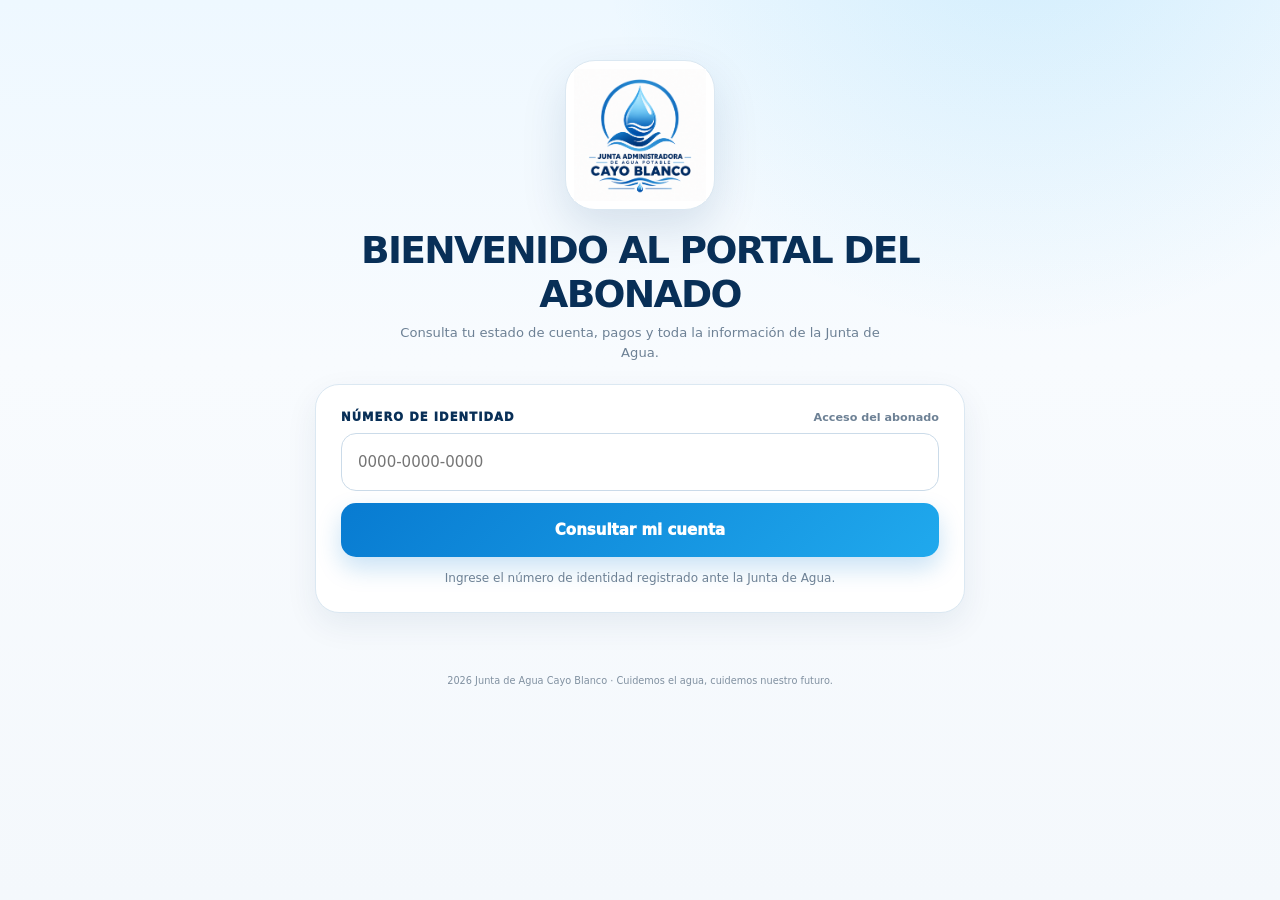
<file: index.html>
<!DOCTYPE html>
<html lang="es">
<head>
<meta charset="UTF-8">
<meta name="viewport" content="width=device-width, initial-scale=1.0">
<title>Junta de Agua Cayo Blanco | Bienvenido al portal del Abonado</title>
  <link rel="icon" type="image/png" href="./favicon-cayo-blanco.png">
<meta name="description" content="Portal del abonado de la Junta de Agua Cayo Blanco">

<link rel="stylesheet" href="styles.css">
</head>
  <script>
/* Bloquear menú contextual */
document.addEventListener('contextmenu', function(e) {
  e.preventDefault();
  return false;
});

/* Bloquear selección de texto */
document.addEventListener('selectstart', function(e) {
  e.preventDefault();
});

/* Bloquear arrastrar elementos */
document.addEventListener('dragstart', function(e) {
  e.preventDefault();
});

/* Bloquear copiar */
document.addEventListener('copy', function(e) {
  e.preventDefault();
});

/* Bloquear cortar */
document.addEventListener('cut', function(e) {
  e.preventDefault();
});

/* Bloquear algunas teclas de herramientas del navegador */
document.addEventListener('keydown', function(e) {
  const key = e.key.toUpperCase();

  if (
    key === 'F12' ||
    (e.ctrlKey && e.shiftKey && ['I', 'J', 'C'].includes(key)) ||
    (e.ctrlKey && key === 'U') ||
    (e.ctrlKey && key === 'S')
  ) {
    e.preventDefault();
    e.stopPropagation();
    return false;
  }
});
</script>
<body>
<div id="menuBackdrop" class="menu-backdrop"></div>
<div class="app">
<aside id="sidebar" class="sidebar">
  <div class="brand">
    <div class="logo"><img src="LOGO.png" alt="Junta de Agua Cayo Blanco"></div>
    <div><strong>JUNTA DE AGUA<br>CAYO BLANCO</strong><small>Portal del Abonado</small></div>
  </div>
  <nav class="nav" aria-label="Navegación">
    <button data-target="inicio" class="active"><span class="nav-icon">🏠</span>Inicio</button>
    <button data-target="pagos"><span class="nav-icon">💧</span>Estado de Cuenta</button>
    <button data-target="historico"><span class="nav-icon">📚</span>Historico</button>
    <button data-target="comunicados"><span class="nav-icon">📢</span>Comunicados</button>
    <button data-target="suministro"><span class="nav-icon">🚰</span>Suministro</button>
    <button data-target="cortes"><span class="nav-icon">🚱</span>Cortes</button>
    <button data-target="reuniones"><span class="nav-icon">👥</span>Reuniones</button>
    <button data-target="consejos"><span class="nav-icon">💧</span>Consejos</button>
    <button data-target="contactos"><span class="nav-icon">👨‍💻</span>Contactos</button>
  </nav>
  <div class="side-help"><strong>¿Necesitas ayuda?</strong><br>Consulta la información de tu cuenta o comunícate con la Junta de Agua.</div>
  <div class="side-footer">2026 Junta de Agua Cayo Blanco | COA SISTEMS</div>
</aside>

<main class="main">
<div class="content">
  <section id="login" class="login-wrap">
    <div class="login-hero">
      <div class="big-logo"><img src="LOGO.png" alt="Junta Administradora de Agua Potable Cayo Blanco"></div>
      <h1>BIENVENIDO AL PORTAL DEL ABONADO</h1>
      <p>Consulta tu estado de cuenta, pagos y toda la información de la Junta de Agua.</p>
    </div>
    <div class="login-card">
      <div class="label"><label for="identidad">Número de identidad</label><span>Acceso del abonado</span></div>
      <input id="identidad" inputmode="tel" autocomplete="off" autocapitalize="off" spellcheck="false" placeholder="0000-0000-0000" maxlength="15">
      <button id="consultar" class="primary" type="button">Consultar mi cuenta</button>
      <div id="loginMsg" class="msg hidden" role="alert"></div>
      <p class="hint">Ingrese el número de identidad registrado ante la Junta de Agua.</p>
    </div>
  </section>

  <section id="panel" class="hidden" aria-live="polite">
  <div class="topbar interior-topbar">
    <button id="menuBtn" class="mobile-menu hidden" aria-label="Mostrar u ocultar menú">☰</button>
    <div class="welcome">
      <img class="header-logo" src="LOGO.png" alt="Junta Administradora de Agua Potable Cayo Blanco">
      <div><h1>Junta de Agua Cayo Blanco</h1><p>Portal del abonado · Información de tu cuenta</p></div>
    </div>
    <button id="salir" class="logout hidden" type="button">Cerrar sesión</button>
  </div>
  <section id="inicio" class="screen active">
    <div class="account">
      <div>
        <div class="profile">
          <div class="avatar">👤</div>
          <div><h2 id="nombre">Abonado</h2><p>Información de tu cuenta</p></div>
        </div>
        <div class="meta">
          <div>Código<strong id="codigo">—</strong></div>
          <div>Identidad<strong id="identidadVista">—</strong></div>
          <div>Dirección<strong id="direccion">—</strong></div>
          <div>Estado<strong><span id="estadoAbonado" class="badge">● ACTIVO</span></strong></div>
        </div>
      </div>
    </div>

    <div class="metrics">
      <div class="metric blue"><div class="icon">💧</div><small>Total pagado</small><strong id="pagadoTotal">L0.00</strong><span id="anioMetric">Este año</span></div>
      <div class="metric green"><div class="icon">🟢</div><small>Mensualidades pagadas</small><strong id="mensualidadesPagadas">L0.00</strong><span id="mesesPagadosTexto">0 meses</span></div>
      <div class="metric orange"><div class="icon">🟠</div><small>Mora pagada</small><strong id="moraPagada">L0.00</strong><span id="mesesMoraTexto">Sin mora</span></div>
      <div class="metric dark"><div class="icon">🔴</div><small>Saldo pendiente</small><strong id="deuda">L0.00</strong><span id="pendienteTexto">Estás al día</span></div>
    </div>

    <div id="status" class="status">
      <div class="left"><div class="status-icon">✓</div><div><div class="eyebrow">Estado de tu cuenta</div><h3 id="estado">AL DÍA</h3><div id="estadoMensaje" style="color:var(--muted);font-size:.78rem;margin-top:4px">Gracias por mantenerte al día con tus pagos.</div></div></div>
      <div class="debt"><small>Saldo pendiente</small><div id="deudaGrande" class="amount">L0.00</div></div>
    </div>

    <div id="deudaAdvertencia" class="deuda-advertencia hidden" role="alert" aria-live="polite">
      <div id="deudaAdvertenciaIcon" class="deuda-advertencia-icon">⚠️</div>
      <div>
        <strong id="deudaAdvertenciaTitulo">Aviso de cuenta</strong>
        <div id="deudaAdvertenciaTexto">Revisa los meses pendientes de tu cuenta.</div>
      </div>
    </div>

    <section class="meeting-summary">
      <div class="summary-head">
        <div class="summary-title"><div class="summary-icon">📅</div><div><h3>Reuniones asistidas</h3><p>Tu asistencia y multas registradas</p></div></div>
        <button class="outline" data-target="reuniones">Ver detalle</button>
      </div>
      <div class="meeting-stats">
        <div class="meeting-stat"><small>Reuniones</small><strong id="reunionesTotal">0</strong></div>
        <div class="meeting-stat attended"><small>Asistidas</small><strong id="reunionesAsistidas">0</strong></div>
        <div class="meeting-stat fine"><small>Multas</small><strong id="reunionesMultas">L 0.00</strong></div>
      </div>
    </section>

    <section id="pagos" class="card pay-card">
      <div class="card-head">
        <div class="card-title"><div class="ico">📅</div><div><h3>Pagos 2026</h3><p>Detalle de tus pagos mensuales</p></div></div>
        <button class="outline" data-target="historial">Ver historial</button>
      </div>
      <div class="card-body">
        <div id="monthGrid" class="month-grid"></div>
        <div class="legend">
          <span><i style="background:var(--green)"></i>Pagado</span>
          <span><i style="background:var(--orange)"></i>Pagado con mora</span>
          <span><i style="background:var(--red)"></i>Pendiente</span>
          <span><i style="background:var(--gray)"></i>Aún no corresponde</span>
        </div>
      </div>
    </section>

    <section class="quick card">
      <div class="card-head"><div class="card-title"><div class="ico">⚡</div><div><h3>Acciones rápidas</h3><p>Accede directamente a la información</p></div></div></div>
      <div class="card-body"><div class="quick-grid">
        <button data-target="historial"><span class="qico">📋</span>Historial de pagos</button>
        <button data-target="comunicados"><span class="qico">📢</span>Ver comunicados</button>
        <button data-target="suministro"><span class="qico">🚰</span>Próximo suministro</button>
        <button data-target="cortes"><span class="qico">🚱</span>Ver cortes</button>
        <button data-target="reuniones"><span class="qico">👥</span>Próximas reuniones</button>
        <button data-target="trabajo"><span class="qico">🛠️</span>Días de trabajo</button>
        <button data-target="pegue"><span class="qico">🏠</span>PEGUE</button>
        <button data-target="contactos"><span class="qico">👨‍💻</span>Contactos</button>
      </div></div>
    </section>

    
  </section>

  <section id="historico" class="screen card section secondary">
    <div class="view-head"><div><h2>Historico</h2><p>Consulta tus saldos y pagos de años anteriores.</p></div><button class="back-home" data-target="inicio">← Volver al inicio</button></div>
    <div id="historicoLista" class="historico-years"></div>
  </section>

  <section id="historial" class="screen card section secondary">
    <div class="view-head"><div><h2>Historial de pagos</h2><p>Consulta tus pagos registrados durante el año.</p></div><button class="back-home" data-target="inicio">← Volver al inicio</button></div>
    <div class="card-head"><div class="card-title"><div class="ico">📋</div><div><h3>Historial de pagos</h3><p>Movimientos registrados durante el año</p></div></div></div>
    <div class="card-body"><div id="historialLista" class="list"></div></div>
  </section>

  <section id="comunicados" class="screen card section secondary">
    <div class="view-head"><div><h2>Comunicados</h2><p>Información y avisos importantes de la Junta de Agua.</p></div><button class="back-home" data-target="inicio">← Volver al inicio</button></div>
    <div class="card-head"><div class="card-title"><div class="ico">📢</div><div><h3>Comunicados</h3><p>Información importante</p></div></div></div>
    <div class="card-body"><div id="comunicadosLista" class="list"></div></div>
  </section>

  <section id="suministro" class="screen card section secondary">
    <div class="view-head"><div><h2>Suministro de agua</h2><p>Consulta los horarios publicados.</p></div><button class="back-home" data-target="inicio">← Volver al inicio</button></div>
    <div class="card-head"><div class="card-title"><div class="ico">🚰</div><div><h3>Suministro</h3><p>Horarios publicados</p></div></div></div>
    <div class="card-body"><div id="suministroLista" class="list"></div></div>
  </section>

  <section id="cortes" class="screen card section secondary">
    <div class="view-head"><div><h2>Cortes programados</h2><p>Consulta interrupciones y trabajos programados.</p></div><button class="back-home" data-target="inicio">← Volver al inicio</button></div>
    <div class="card-head"><div class="card-title"><div class="ico">🛠️</div><div><h3>Cortes programados</h3><p>Avisos de interrupciones</p></div></div></div>
    <div class="card-body"><div id="cortesLista" class="list"></div></div>
  </section>

  <section id="reuniones" class="screen card section secondary">
    <div class="view-head"><div><h2>Reuniones</h2><p>Próximas reuniones, asistencia y multas.</p></div><button class="back-home" data-target="inicio">← Volver al inicio</button></div>
    <div class="card-head"><div class="card-title"><div class="ico">👥</div><div><h3>Próximas reuniones</h3><p>Actividades publicadas por la Junta</p></div></div></div>
    <div class="card-body"><div id="reunionesLista" class="list"></div></div>
    <div class="card-head"><div class="card-title"><div class="ico">📅</div><div><h3>Mi asistencia</h3><p>Las casillas marcadas son asistencias; las no marcadas generan L200 de multa.</p></div></div></div>
    <div class="card-body">
      <div id="reunionesDetalleResumen" class="meeting-stats" style="padding:0 0 14px"></div>
      <div id="reunionesAsistenciaLista" class="meeting-detail"></div>
    </div>
  </section>

  <section id="trabajo" class="screen card section secondary">
    <div class="view-head"><div><h2>Días de trabajo</h2><p>Registro de días trabajados y multas.</p></div><button class="back-home" data-target="inicio">← Volver al inicio</button></div>
    <div class="meeting-stats"><div class="meeting-stat"><small>Días</small><strong id="trabajoTotal">0</strong></div><div class="meeting-stat attended"><small>Trabajados</small><strong id="trabajoRealizados">0</strong></div><div class="meeting-stat fine"><small>Multas pendientes</small><strong id="trabajoMultas">L 0.00</strong></div></div>
    <div class="card-head"><div class="card-title"><div class="ico">🛠️</div><div><h3>Mi trabajo</h3><p>Si no trabajó, la multa es L350. Si ya pagó, aparece como PAGADO y no se suma al saldo.</p></div></div></div>
    <div class="card-body"><div id="trabajoDetalleLista" class="meeting-detail"></div></div>
  </section>

  <section id="pegue" class="screen card section secondary">
    <div class="view-head"><div><h2>PEGUE</h2><p>Aporte total establecido: L4,500. Plazo de pago: 6 meses.</p></div><button class="back-home" data-target="inicio">← Volver al inicio</button></div>
    <div class="meeting-stats"><div class="meeting-stat"><small>Total</small><strong>L4,500</strong></div><div class="meeting-stat attended"><small>Pagado</small><strong id="peguePagado">L0.00</strong></div><div class="meeting-stat fine"><small>Saldo</small><strong id="pegueSaldo">L4,500.00</strong></div></div>
    <div class="card-head"><div class="card-title"><div class="ico">🏠</div><div><h3 id="pegueEstado">PENDIENTE</h3><p>El saldo del PEGUE se suma al saldo general hasta quedar cancelado.</p></div></div></div>
    <div class="card-body"><div style="height:10px;background:#e8edf2;border-radius:99px;overflow:hidden"><div id="pegueProgress" style="height:100%;width:0%;background:var(--green);transition:width .3s"></div></div><div id="peguePagosLista" class="list" style="margin-top:16px"></div></div>
  </section>

  <section id="consejos" class="screen card section secondary">
    <div class="view-head"><div><h2>Consejos</h2><p>Recomendaciones para cuidar y ahorrar agua.</p></div><button class="back-home" data-target="inicio">← Volver al inicio</button></div>
    <div class="card-head"><div class="card-title"><div class="ico">💧</div><div><h3>Consejos para cuidar el agua</h3><p>Recomendaciones de la Junta</p></div></div></div>
    <div class="card-body"><div id="consejosLista" class="list"></div></div>
  </section>

  <section id="contactos" class="screen card section secondary">
    <div class="view-head">
      <div><h2>Contactos</h2><p>Comunícate con la Junta de Agua cuando necesites ayuda.</p></div>
      <button class="back-home" data-target="inicio">← Volver al inicio</button>
    </div>
    <div class="contact-list">
      <article class="contact-person">
        <div class="contact-person-icon">👨‍💻</div>
        <div class="contact-person-info">
          <div class="contact-role">SOPORTE DE SISTEMAS</div>
          <h3>Cristhian Osorio Acosta</h3>
          <p>Área de Sistemas · Junta de Agua Cayo Blanco</p>
          <div class="contact-number">📱 9677-5363</div>
        </div>
        <div class="contact-person-actions">
          <a class="contact-action call" href="tel:+50496775363">📞 <span>Llamar</span></a>
          <a class="contact-action wa" href="https://wa.me/50496775363" target="_blank" rel="noopener">💬 <span>WhatsApp</span></a>
        </div>
      </article>
      <!-- Aquí podremos agregar los demás contactos después. -->
    </div>
  </section>

</section>

  <footer class="footer">2026 Junta de Agua Cayo Blanco · Cuidemos el agua, cuidemos nuestro futuro.</footer>
</div>
</main>
</div>


<script src="script.js" defer></script>
</body>
</html>
</file>
<file: styles.css>
:root{
 --nav:#052e5f;--nav2:#074783;--blue:#087bd1;--blue2:#18a8ee;--sky:#eaf6ff;
 --ink:#082c55;--muted:#6b7f93;--line:#dce9f4;--bg:#f4f8fc;--white:#fff;
 --green:#0caa67;--greenbg:#ebfbf3;--orange:#ff9418;--orangebg:#fff6e8;
 --red:#e63b4e;--redbg:#fff0f2;--gray:#8291a3;--graybg:#f2f5f8;
 --shadow:0 18px 45px rgba(5,55,105,.09);--soft:0 8px 24px rgba(5,55,105,.06)
}
*{box-sizing:border-box}
html{scroll-behavior:smooth}
body{
 margin:0;background:
 radial-gradient(circle at 80% -10%,rgba(24,168,238,.13),transparent 30%),
 linear-gradient(180deg,#eef8ff 0,#f8fbfe 360px,var(--bg) 100%);
 color:var(--ink);font-family:Inter,ui-sans-serif,system-ui,-apple-system,BlinkMacSystemFont,"Segoe UI",sans-serif;
 min-height:100vh
}
button,input{font:inherit}button{cursor:pointer}
.hidden{display:none!important}
#menuBtn:not(.hidden){display:grid;place-items:center}
.app{display:flex;min-height:100vh}
.sidebar{
 width:250px;flex:0 0 250px;position:sticky;top:0;height:100vh;overflow:hidden;
 display:none;
 color:#fff;background:
 radial-gradient(circle at 10% 5%,rgba(24,168,238,.32),transparent 28%),
 linear-gradient(180deg,#073e78 0,#052d5b 62%,#041f42 100%);
 padding:22px 15px;box-shadow:10px 0 35px rgba(2,31,63,.12)
}
.brand{display:flex;align-items:center;gap:12px;padding:4px 10px 25px}
.logo{width:49px;height:49px;border-radius:16px;background:#fff;color:var(--blue);display:grid;place-items:center;font-size:25px;box-shadow:0 10px 25px rgba(0,0,0,.15)}
.brand strong{display:block;font-size:.9rem;letter-spacing:.035em}
.brand small{display:block;margin-top:3px;color:#b9dbf6;font-size:.7rem}
.nav{display:grid;gap:6px}
.nav button{
 border:0;background:transparent;color:#d9ecfb;text-align:left;width:100%;min-height:48px;
 border-radius:14px;padding:0 14px;font-weight:800;display:flex;align-items:center;gap:12px;transition:.18s
}
.nav button:hover,.nav button.active{background:linear-gradient(90deg,#0c84df,#0871bf);color:#fff;box-shadow:0 8px 18px rgba(0,0,0,.12)}
.nav-icon{width:24px;text-align:center;font-size:18px}
.side-help{position:absolute;left:15px;right:15px;bottom:70px;padding:14px;border-radius:16px;background:rgba(255,255,255,.08);color:#dcefff;font-size:.76rem;line-height:1.5}
.side-footer{position:absolute;bottom:18px;left:0;right:0;text-align:center;color:#8db6d8;font-size:.65rem}
.main{flex:1;min-width:0}
.sidebar.opened{display:block}
.screen{display:none!important;animation:viewIn .22s ease}
.screen.active{display:block!important}
@keyframes viewIn{from{opacity:0;transform:translateY(5px)}to{opacity:1;transform:none}}
.view-head{display:flex;align-items:center;justify-content:space-between;gap:12px;margin-bottom:14px}
.view-head h2{margin:0;font-size:1.25rem;letter-spacing:-.035em}
.view-head p{margin:4px 0 0;color:var(--muted);font-size:.74rem}
.back-home{border:1px solid #cfe0ee;background:#fff;color:var(--nav);border-radius:11px;padding:9px 12px;font-size:.72rem;font-weight:950}

.content{width:min(1180px,calc(100% - 36px));margin:auto;padding:22px 0 35px}
.topbar{display:flex;align-items:center;justify-content:space-between;gap:15px;margin-bottom:18px}
.mobile-menu{display:grid;place-items:center;border:0;background:#fff;color:var(--nav);width:46px;height:46px;border-radius:14px;box-shadow:var(--soft);font-size:20px}
.welcome{display:flex;align-items:center;gap:12px}
.welcome-dot{width:44px;height:44px;border-radius:14px;background:linear-gradient(135deg,#dff4ff,#fff);display:grid;place-items:center;font-size:21px}
.welcome h1{font-size:1.12rem;margin:0;letter-spacing:-.025em}
.welcome p{margin:3px 0 0;color:var(--muted);font-size:.76rem}
.logout{border:1px solid #cfe0ee;background:#fff;color:var(--nav);border-radius:13px;min-height:44px;padding:0 15px;font-weight:900;box-shadow:var(--soft)}
.login-wrap{max-width:600px;margin:55px auto}
.login-hero{text-align:center;margin-bottom:20px}
.login-hero .big-logo{width:78px;height:78px;border-radius:24px;margin:auto;display:grid;place-items:center;background:linear-gradient(145deg,var(--blue2),var(--blue));color:#fff;font-size:39px;box-shadow:0 15px 30px rgba(8,123,209,.25)}
.login-hero h1{font-size:clamp(2rem,5vw,3rem);letter-spacing:-.06em;margin:17px 0 8px}
.login-hero p{color:var(--muted);margin:0;line-height:1.5}
.login-card{background:#fff;border:1px solid var(--line);border-radius:26px;padding:27px;box-shadow:var(--shadow)}
.label{display:flex;justify-content:space-between;align-items:center;margin-bottom:9px}
label{font-size:.72rem;text-transform:uppercase;letter-spacing:.09em;font-weight:950}
.label span{color:var(--muted);font-size:.7rem;font-weight:800}
input{width:100%;height:58px;border:1px solid #cbdbe9;border-radius:15px;padding:0 16px;color:var(--ink);outline:0;background:#fff}
input:focus{border-color:var(--blue);box-shadow:0 0 0 4px rgba(8,123,209,.11)}
.primary{width:100%;border:0;border-radius:15px;min-height:54px;margin-top:12px;color:#fff;font-weight:950;background:linear-gradient(135deg,var(--blue),var(--blue2));box-shadow:0 11px 24px rgba(8,123,209,.22)}
.primary:disabled{opacity:.65;cursor:wait}
.hint{color:var(--muted);font-size:.75rem;text-align:center;line-height:1.5;margin:12px 0 0}
.msg{margin-top:12px;padding:12px 14px;border-radius:13px;font-size:.84rem}
.msg.error{background:var(--redbg);color:var(--red)}
.account{display:block;padding:20px 22px;border-radius:22px;background:#fff;border:1px solid var(--line);box-shadow:var(--soft);margin-bottom:14px}
.account > div:first-child{min-width:0}
.account .profile{min-width:0}
.account .meta{display:grid;grid-template-columns:repeat(4,minmax(0,1fr));align-items:start;gap:12px 22px;margin:16px 0 0;padding-top:14px;border-top:1px solid #edf2f6}
.account .meta > div{min-width:0}
.account .meta strong{white-space:nowrap;overflow:hidden;text-overflow:ellipsis}
.profile{display:flex;align-items:center;gap:14px}
.avatar{width:60px;height:60px;border-radius:19px;background:linear-gradient(145deg,#dff4ff,#bfe8ff);color:var(--blue);display:grid;place-items:center;font-size:28px}
.profile h2{margin:0;font-size:1.35rem;letter-spacing:-.035em}
.profile p{margin:4px 0 0;color:var(--muted);font-size:.78rem}
.meta{display:flex;align-items:center;gap:22px;margin-left:74px;margin-top:-13px;color:var(--muted);font-size:.73rem}
.meta strong{display:block;color:var(--ink);font-size:.8rem;margin-top:2px}
.badge{display:inline-flex;align-items:center;gap:6px;border-radius:999px;padding:7px 11px;background:var(--greenbg);color:#087c4d;font-size:.72rem;font-weight:950}
.account .logout{align-self:center}
.metrics{display:grid;grid-template-columns:repeat(4,1fr);gap:12px;margin-bottom:14px}
.metric{position:relative;overflow:hidden;padding:19px;border-radius:19px;color:#fff;box-shadow:var(--soft);min-height:118px}
.metric.blue{background:linear-gradient(135deg,#0874c6,#14a1e6)}
.metric.green{background:linear-gradient(135deg,#07945b,#17bf7b)}
.metric.orange{background:linear-gradient(135deg,#ee8510,#ffad35)}
.metric.dark{background:linear-gradient(135deg,#07519a,#087bd1)}
.metric:after{content:"";position:absolute;width:95px;height:95px;border-radius:50%;right:-25px;top:-30px;background:rgba(255,255,255,.11)}
.metric .icon{font-size:22px;margin-bottom:10px}
.metric small{display:block;opacity:.88;font-size:.68rem;font-weight:850;text-transform:uppercase;letter-spacing:.07em}
.metric strong{display:block;font-size:1.55rem;letter-spacing:-.045em;margin-top:3px}
.metric span{display:block;font-size:.68rem;margin-top:4px;opacity:.9}
.status{display:flex;align-items:center;justify-content:space-between;gap:18px;padding:22px 25px;margin-bottom:14px;border-radius:22px;border:1px solid #cce7f8;background:linear-gradient(105deg,#edf9ff,#fff);box-shadow:var(--soft);overflow:hidden;position:relative}
.status:after{content:"〰";position:absolute;right:20px;bottom:-27px;font-size:100px;color:rgba(8,123,209,.07);transform:rotate(-7deg)}
.status.pending{border-color:#f1cbd1;background:linear-gradient(105deg,#fff3f5,#fff)}
.status .left{display:flex;align-items:center;gap:15px;position:relative;z-index:1}
.status-icon{width:58px;height:58px;border-radius:18px;background:#dff3ff;color:var(--blue);display:grid;place-items:center;font-size:27px}
.status.pending .status-icon{background:var(--redbg);color:var(--red)}
.status .eyebrow{font-size:.67rem;color:var(--muted);font-weight:900;text-transform:uppercase;letter-spacing:.1em}
.status h3{margin:4px 0 0;font-size:1.55rem;letter-spacing:-.04em}
.status.pending h3{color:var(--red)}
.status .debt{position:relative;z-index:1;text-align:right}
.status .debt small{display:block;color:var(--muted);font-size:.67rem;font-weight:900;text-transform:uppercase}
.status .amount{font-size:2rem;font-weight:950;letter-spacing:-.06em}
.card{background:#fff;border:1px solid var(--line);border-radius:20px;box-shadow:var(--soft);overflow:hidden}
.card-head{display:flex;align-items:center;justify-content:space-between;gap:12px;padding:18px 20px;border-bottom:1px solid #edf2f6}
.card-title{display:flex;align-items:center;gap:10px}
.card-title .ico{width:37px;height:37px;border-radius:12px;background:var(--sky);color:var(--blue);display:grid;place-items:center}
.card-title h3{margin:0;font-size:1rem}
.card-title p{margin:3px 0 0;color:var(--muted);font-size:.7rem}
.outline{border:1px solid #bcd7ea;background:#fff;color:var(--blue);border-radius:11px;padding:9px 12px;font-size:.72rem;font-weight:950}
.card-body{padding:18px 20px}
.pay-card{margin-bottom:14px}
.month-grid{display:grid;grid-template-columns:repeat(6,1fr);gap:9px}
.month-card{min-height:125px;border:1px solid var(--line);border-radius:16px;padding:13px 10px;text-align:center;background:#fafcfe;display:flex;flex-direction:column;justify-content:center;align-items:center;position:relative}
.month-card .m-name{font-size:.67rem;font-weight:950;letter-spacing:.07em}
.month-card .circle{width:31px;height:31px;border-radius:50%;display:grid;place-items:center;margin:8px 0 7px;font-weight:950}
.month-card .m-state{font-size:.65rem;font-weight:900}
.month-card .m-amount{font-size:1rem;font-weight:950;margin-top:3px}
.month-card.paid{background:var(--greenbg);border-color:#bce7d2;color:#08774b}
.month-card.paid .circle{background:var(--green);color:#fff}
.month-card.late{background:var(--orangebg);border-color:#f3d3a0;color:#b15e00}
.month-card.late .circle{background:var(--orange);color:#fff}
.month-card.pending{background:var(--redbg);border-color:#f1cbd1;color:#b4233a}
.month-card.pending .circle{background:var(--red);color:#fff}
.month-card.future{background:var(--graybg);border-color:#dfe5eb;color:#607086}
.month-card.future .circle{background:#8492a5;color:#fff}
.legend{display:flex;justify-content:center;gap:18px;flex-wrap:wrap;padding-top:15px;color:#607086;font-size:.68rem;font-weight:800}
.legend i{display:inline-block;width:9px;height:9px;border-radius:50%;margin-right:5px}
.layout{display:grid;grid-template-columns:1fr 1fr;gap:14px}
.section{min-width:0}.screen.card{width:100%;min-height:260px}
.section-wide{grid-column:1/-1}
.list{display:grid;gap:8px}
.item{padding:12px;border:1px solid #e8eff5;border-radius:13px;background:#fbfdff}
.item-title{font-size:.82rem;font-weight:950}
.item-date{font-size:.67rem;color:var(--muted);font-weight:850;margin:3px 0 5px}
.item-text{font-size:.76rem;color:#52677c;line-height:1.5}
.empty{margin:0;color:var(--muted);font-size:.78rem}
.quick{margin:14px 0}
.quick-grid{display:grid;grid-template-columns:repeat(5,1fr);gap:9px}
.quick button{min-height:70px;border:1px solid #d5e4ef;background:#fff;border-radius:15px;color:var(--nav);font-weight:900;font-size:.72rem;box-shadow:var(--soft);transition:.18s}
.quick button:hover{transform:translateY(-2px);border-color:#8fc5e9;box-shadow:0 12px 25px rgba(5,80,140,.1)}
.quick .qico{display:block;font-size:20px;margin-bottom:5px}
.footer{text-align:center;color:#8191a1;font-size:.68rem;padding:8px 0 28px}
@media(max-width:980px){
 .sidebar{width:215px;flex-basis:215px}.metrics{grid-template-columns:repeat(2,1fr)}.month-grid{grid-template-columns:repeat(4,1fr)}
 .quick-grid{grid-template-columns:repeat(3,1fr)}.account .logout{justify-self:start}.account .meta{grid-template-columns:repeat(2,minmax(0,1fr));margin-left:0;margin-top:16px}
}
@media(max-width:720px){
 .app{display:block}.sidebar{position:fixed;z-index:30;left:-270px;top:0;width:250px;height:100vh;transition:.22s}
 .sidebar.opened{display:block}.sidebar.opened.open{left:0}.mobile-menu{display:grid;place-items:center}.content{width:min(100% - 18px,1180px);padding-top:13px}
 .topbar{align-items:center}.welcome-dot{display:none}.welcome h1{font-size:1rem}
 .account{padding:17px}.metrics{grid-template-columns:1fr 1fr;gap:8px}.metric{min-height:110px;padding:15px}
 .status{align-items:flex-start;flex-direction:column}.status .debt{text-align:left}
 .month-grid{grid-template-columns:repeat(3,1fr)}.layout{grid-template-columns:1fr}.section-wide{grid-column:auto}
 .quick-grid{grid-template-columns:repeat(2,1fr)}.quick button{min-height:65px}
}
@media(max-width:430px){
 .metrics{grid-template-columns:1fr 1fr}.metric strong{font-size:1.28rem}
 .month-grid{grid-template-columns:repeat(2,1fr)}.profile{align-items:flex-start}.meta{display:grid;grid-template-columns:1fr 1fr;gap:8px}
 .account .logout{width:100%}.quick-grid{grid-template-columns:1fr 1fr}
}
.menu-backdrop{display:none}
@media(max-width:720px){
 .menu-backdrop{position:fixed;z-index:25;inset:0;background:rgba(2,28,55,.38);backdrop-filter:blur(2px)}
 .menu-backdrop.show{display:block}
}



#panel{width:100%}
.screen{display:none!important}
.screen.active{display:block!important}
#inicio.screen.active{display:block!important}
.secondary{min-height:260px;width:100%}
.menu-toggle-icon{font-size:20px;line-height:1}



/* ===== REFINAMIENTO VISUAL V5 ===== */
:root{
  --nav:#063766;
  --nav2:#07508f;
  --blue:#087bd1;
  --blue2:#20a9ed;
  --ink:#082f57;
  --muted:#6d8195;
  --line:#dbe8f2;
  --bg:#f4f8fc;
  --radius:18px;
  --shadow:0 12px 32px rgba(4,55,100,.075);
  --soft:0 5px 18px rgba(4,55,100,.055);
}

body{
  font-size:15px;
  overflow-x:hidden;
}

.sidebar{
  width:232px;
  flex-basis:232px;
  padding:20px 13px;
}

.brand{
  padding:2px 10px 22px;
  gap:10px;
}
.logo{
  width:46px;
  height:46px;
  border-radius:14px;
  font-size:22px;
}
.brand strong{font-size:.82rem;line-height:1.12}
.brand small{font-size:.68rem}

.nav{gap:4px}
.nav button{
  min-height:45px;
  border-radius:12px;
  padding:0 12px;
  font-size:.83rem;
}
.nav-icon{font-size:16px;width:23px}

.side-help{
  left:13px;
  right:13px;
  bottom:63px;
  padding:12px 13px;
  border-radius:14px;
  font-size:.71rem;
}

.content{
  width:min(1160px,calc(100% - 40px));
  padding:18px 0 28px;
}

.topbar{
  min-height:46px;
  margin-bottom:14px;
}
.welcome{
  gap:10px;
}
.welcome-dot{
  width:40px;
  height:40px;
  border-radius:12px;
  font-size:18px;
}
.welcome h1{font-size:1.02rem}
.welcome p{font-size:.71rem}
.logout{
  min-height:40px;
  padding:0 13px;
  font-size:.73rem;
}

.account{
  gap:12px;
  padding:17px 19px;
  border-radius:18px;
  margin-bottom:11px;
}
.profile{gap:11px}
.avatar{
  width:53px;
  height:53px;
  border-radius:16px;
  font-size:24px;
}
.profile h2{font-size:1.17rem}
.profile p{font-size:.72rem}
.meta{
  margin-left:64px;
  margin-top:-8px;
  gap:17px;
  font-size:.67rem;
}
.meta strong{font-size:.75rem}

.metrics{
  gap:10px;
  margin-bottom:11px;
}
.metric{
  min-height:104px;
  padding:15px 16px;
  border-radius:17px;
}
.metric .icon{font-size:19px;margin-bottom:8px}
.metric small{font-size:.61rem}
.metric strong{font-size:1.34rem}
.metric span{font-size:.63rem}

.status{
  padding:17px 20px;
  border-radius:18px;
  margin-bottom:11px;
}
.status .left{gap:12px}
.status-icon{
  width:49px;
  height:49px;
  border-radius:15px;
  font-size:23px;
}
.status h3{font-size:1.35rem}
.status .amount{font-size:1.7rem}
.status .eyebrow{font-size:.61rem}
.status #estadoMensaje{font-size:.71rem!important}

.card{
  border-radius:18px;
}
.card-head{
  padding:14px 17px;
}
.card-body{
  padding:15px 17px;
}
.card-title{gap:9px}
.card-title .ico{
  width:34px;
  height:34px;
  border-radius:10px;
}
.card-title h3{font-size:.88rem}
.card-title p{font-size:.64rem}
.outline,.back-home{
  padding:8px 10px;
  font-size:.66rem;
}

.pay-card{
  margin-bottom:11px;
}
.month-grid{
  gap:8px;
}
.month-card{
  min-height:108px;
  padding:10px 7px;
  border-radius:13px;
}
.month-card .m-name{font-size:.61rem}
.month-card .circle{
  width:28px;
  height:28px;
  margin:6px 0 6px;
  font-size:.75rem;
}
.month-card .m-state{font-size:.57rem}
.month-card .m-amount{font-size:.9rem}
.legend{
  gap:12px;
  padding-top:12px;
  font-size:.61rem;
}

.quick{
  margin:11px 0;
}
.quick-grid{
  gap:8px;
}
.quick button{
  min-height:62px;
  border-radius:13px;
  font-size:.66rem;
}
.quick .qico{
  font-size:18px;
  margin-bottom:4px;
}

.secondary{
  border-radius:18px;
  min-height:230px;
}
.view-head{
  padding:16px 17px 0;
  margin-bottom:12px;
}
.view-head h2{font-size:1.1rem}
.view-head p{font-size:.68rem}
.secondary>.card-head{
  border-top:1px solid #edf2f6;
}

.item{
  padding:11px;
  border-radius:12px;
}
.item-title{font-size:.76rem}
.item-date{font-size:.62rem}
.item-text{font-size:.69rem}

.footer{
  font-size:.61rem;
  padding:7px 0 20px;
}

/* Desktop: keep the application compact and balanced. */
@media(min-width:981px){
  .metrics{grid-template-columns:repeat(4,1fr)}
  .month-grid{grid-template-columns:repeat(6,1fr)}
}

/* Tablet */
@media(max-width:980px){
  .sidebar{width:220px;flex-basis:220px}
  .content{width:min(100% - 30px,1100px)}
  .month-grid{grid-template-columns:repeat(4,1fr)}
}

/* Phones */
@media(max-width:720px){
  .content{
    width:calc(100% - 20px);
    padding:11px 0 22px;
  }
  .topbar{
    margin-bottom:10px;
    gap:8px;
  }
  .welcome-dot{display:none}
  .welcome h1{font-size:.92rem}
  .welcome p{font-size:.65rem}
  .logout{
    min-height:37px;
    padding:0 10px;
    font-size:.64rem;
  }
  .account{
    padding:14px;
    border-radius:16px;
  }
  .profile h2{font-size:1rem}
  .meta{
    margin-left:0;
    margin-top:9px;
    display:grid;
    grid-template-columns:repeat(2,minmax(0,1fr));
    gap:7px 13px;
  }
  .metrics{
    grid-template-columns:repeat(2,minmax(0,1fr));
    gap:8px;
  }
  .metric{
    min-height:96px;
    padding:13px;
  }
  .metric strong{font-size:1.12rem}
  .status{
    padding:14px;
    border-radius:16px;
    align-items:flex-start;
    flex-direction:row;
  }
  .status .left{min-width:0}
  .status .debt{
    text-align:right;
    margin-left:auto;
  }
  .status h3{font-size:1.12rem}
  .status .amount{font-size:1.35rem}
  .status #estadoMensaje{font-size:.64rem!important}
  .card-head{
    padding:12px 13px;
  }
  .card-body{
    padding:13px;
  }
  .month-grid{
    grid-template-columns:repeat(4,1fr);
    gap:7px;
  }
  .month-card{
    min-height:98px;
    padding:8px 5px;
  }
  .month-card .m-name{font-size:.56rem}
  .month-card .circle{
    width:25px;height:25px;margin:5px 0;
  }
  .month-card .m-state{font-size:.52rem;line-height:1.15}
  .month-card .m-amount{font-size:.78rem}
  .legend{
    gap:8px 11px;
    justify-content:flex-start;
    font-size:.56rem;
  }
  .quick-grid{
    grid-template-columns:repeat(2,minmax(0,1fr));
  }
  .quick button{min-height:59px}
  .secondary{
    width:100%;
  }
  .view-head{
    padding:14px 13px 0;
  }
  .view-head h2{font-size:1rem}
  .view-head p{font-size:.63rem}
  .back-home{font-size:.6rem;padding:7px 9px}
}

/* Very small phones */
@media(max-width:430px){
  .content{width:calc(100% - 14px)}
  .topbar{align-items:flex-start}
  .welcome h1{font-size:.86rem}
  .logout{font-size:.58rem}
  .account{padding:12px}
  .avatar{width:46px;height:46px;font-size:21px}
  .profile h2{font-size:.91rem}
  .profile p{font-size:.62rem}
  .meta{font-size:.59rem}
  .meta strong{font-size:.67rem}
  .metric{min-height:91px;padding:11px}
  .metric small{font-size:.54rem}
  .metric strong{font-size:1rem}
  .metric span{font-size:.56rem}
  .status{
    gap:8px;
  }
  .status-icon{width:42px;height:42px;font-size:20px}
  .status h3{font-size:1rem}
  .status .amount{font-size:1.12rem}
  .status .eyebrow{font-size:.52rem}
  .month-grid{grid-template-columns:repeat(3,1fr)}
  .month-card{min-height:100px}
  .month-card .m-name{font-size:.58rem}
  .month-card .m-state{font-size:.52rem}
  .month-card .m-amount{font-size:.8rem}
  .quick-grid{gap:7px}
  .quick button{font-size:.6rem}
}



/* Corrección V6: el adorno de onda no debe cruzar el saldo */
.status:after{display:none!important}

@media(max-width:720px){
  .status{
    display:flex;
    flex-direction:column;
    align-items:stretch;
    gap:12px;
  }
  .status .left{
    width:100%;
  }
  .status .debt{
    width:100%;
    margin-left:0;
    padding-top:10px;
    border-top:1px solid rgba(8,47,87,.08);
    text-align:left!important;
  }
  .status .debt small{
    margin-bottom:2px;
  }
  .status .amount{
    font-size:1.55rem;
  }
}
@media(max-width:430px){
  .status{padding:13px}
  .status .amount{font-size:1.35rem}
}



/* ===== CONTACTO + ANTI-ZOOM V7 ===== */
.contact-card{
  margin:12px 0 0;
  padding:18px 19px;
  display:grid;
  grid-template-columns:auto 1fr auto;
  align-items:center;
  gap:15px;
  background:linear-gradient(135deg,#063b70,#0878c9);
  color:#fff;
  border-radius:18px;
  box-shadow:0 12px 30px rgba(4,67,120,.13);
}
.contact-icon{
  width:52px;height:52px;border-radius:16px;
  display:grid;place-items:center;
  background:rgba(255,255,255,.14);
  font-size:24px;
}
.contact-kicker{
  font-size:.58rem;font-weight:950;letter-spacing:.12em;
  color:#bce5ff;margin-bottom:4px;
}
.contact-main h3{
  margin:0;font-size:.98rem;letter-spacing:-.02em;
}
.contact-main p{
  margin:4px 0 0;color:#d9efff;font-size:.68rem;line-height:1.45;
}
.contact-actions{
  display:flex;gap:8px;
}
.contact-btn{
  min-width:126px;
  padding:10px 12px;
  border-radius:12px;
  text-decoration:none;
  display:flex;flex-direction:column;align-items:center;
  font-size:.7rem;font-weight:950;
  transition:.18s;
}
.contact-btn span{
  font-size:.58rem;font-weight:800;margin-top:2px;opacity:.9;
}
.contact-btn.call{
  color:#063766;background:#fff;
}
.contact-btn.whatsapp{
  color:#fff;background:#0bb56b;
}
.contact-btn:hover{transform:translateY(-1px)}

@media(max-width:720px){
  /* iOS Safari zooms focused form fields below 16px. Keep the input at 16px. */
  input{
    font-size:16px!important;
    min-height:56px;
  }
  .contact-card{
    grid-template-columns:auto 1fr;
    gap:11px;
    padding:15px;
    border-radius:16px;
  }
  .contact-icon{
    width:45px;height:45px;border-radius:13px;font-size:21px;
  }
  .contact-main h3{font-size:.86rem}
  .contact-main p{font-size:.62rem}
  .contact-actions{
    grid-column:1/-1;
    display:grid;
    grid-template-columns:1fr 1fr;
    gap:7px;
  }
  .contact-btn{
    min-width:0;
    min-height:48px;
    padding:8px;
    font-size:.66rem;
  }
}
@media(max-width:430px){
  input{font-size:16px!important}
  .contact-card{padding:13px}
  .contact-actions{grid-template-columns:1fr 1fr}
  .contact-btn{font-size:.61rem}
  .contact-btn span{font-size:.52rem}
}



/* ===== PANTALLA DE CONTACTOS V8 ===== */
.contact-list{
  padding:0 18px 20px;
  display:grid;
  gap:10px;
}
.contact-person{
  display:grid;
  grid-template-columns:auto 1fr auto;
  align-items:center;
  gap:14px;
  padding:16px;
  border:1px solid var(--line);
  border-radius:17px;
  background:linear-gradient(135deg,#fff,#f8fbfe);
  box-shadow:var(--soft);
}
.contact-person-icon{
  width:52px;height:52px;border-radius:16px;
  display:grid;place-items:center;
  background:#e5f4ff;color:var(--blue);
  font-size:23px;
}
.contact-role{
  font-size:.57rem;font-weight:950;letter-spacing:.11em;color:var(--blue);
}
.contact-person-info h3{
  margin:3px 0 2px;font-size:.96rem;letter-spacing:-.02em;
}
.contact-person-info p{
  margin:0;color:var(--muted);font-size:.68rem;
}
.contact-number{
  margin-top:6px;font-size:.7rem;font-weight:900;color:var(--ink);
}
.contact-person-actions{
  display:flex;gap:7px;
}
.contact-action{
  min-width:88px;min-height:43px;
  display:flex;align-items:center;justify-content:center;gap:5px;
  border-radius:11px;text-decoration:none;font-size:.68rem;font-weight:950;
}
.contact-action.call{background:#eaf5ff;color:#0868ac}
.contact-action.wa{background:#eafbf3;color:#07804d}

@media(max-width:720px){
  .contact-list{padding:0 13px 15px}
  .contact-person{
    grid-template-columns:auto 1fr;
    gap:10px;
    padding:13px;
  }
  .contact-person-icon{width:45px;height:45px;border-radius:13px;font-size:20px}
  .contact-person-info h3{font-size:.84rem}
  .contact-person-info p{font-size:.61rem}
  .contact-number{font-size:.65rem}
  .contact-person-actions{
    grid-column:1/-1;
    display:grid;
    grid-template-columns:1fr 1fr;
    gap:7px;
  }
  .contact-action{min-height:45px;font-size:.65rem}
}



/* ===== LISTAS Y TEXTOS LARGOS V9 ===== */
#comunicadosLista, #suministroLista, #cortesLista, #reunionesLista, #consejosLista,
#historialLista {
  width: 100%;
  min-width: 0;
}
#comunicadosLista > *, #suministroLista > *, #cortesLista > *,
#reunionesLista > *, #consejosLista > *, #historialLista > * {
  min-width: 0;
  max-height: none !important;
  overflow: visible !important;
}
#comunicadosLista p, #comunicadosLista div, #suministroLista p, #suministroLista div,
#cortesLista p, #cortesLista div, #reunionesLista p, #reunionesLista div,
#consejosLista p, #consejosLista div, #historialLista p, #historialLista div {
  white-space: normal !important;
  overflow-wrap: anywhere;
  word-break: break-word;
}



/* ===== IDENTIDAD VISUAL V10 ===== */
.logo{
  overflow:hidden;
  padding:5px;
  background:#fff;
}
.logo img{
  width:100%;height:100%;display:block;object-fit:contain;
}
.interior-topbar{
  margin-bottom:18px;
}
.header-logo{
  width:54px;height:54px;object-fit:contain;
  border-radius:14px;background:#fff;
  padding:3px;
  border:1px solid #dbe8f2;
  box-shadow:var(--soft);
  flex:0 0 54px;
}
.login-wrap{
  max-width:650px;
  margin:42px auto 55px;
}
.login-hero{
  margin-bottom:22px;
}
.login-hero .big-logo{
  width:150px;height:150px;
  border-radius:30px;
  padding:8px;
  background:#fff;
  border:1px solid var(--line);
  box-shadow:0 18px 45px rgba(5,55,105,.13);
}
.login-hero .big-logo img{
  width:100%;height:100%;
  object-fit:contain;
  display:block;
}
.login-hero h1{
  font-size:clamp(1.65rem,4vw,2.35rem);
  letter-spacing:-.045em;
  margin:18px 0 7px;
}
.login-hero p{
  max-width:510px;
  margin:0 auto;
  font-size:.82rem;
}
.login-card{
  border-radius:24px;
  padding:25px;
}
@media(max-width:720px){
  .account{padding:17px}
  .account .meta{grid-template-columns:1fr 1fr;gap:12px;margin-top:14px;padding-top:12px}
  .profile h2{font-size:1.12rem}
  .content{width:min(100% - 24px,1180px);padding-top:14px}
  .login-wrap{margin:24px auto 40px}
  .login-hero .big-logo{width:125px;height:125px;border-radius:26px}
  .login-card{padding:20px;border-radius:20px}
  .header-logo{width:46px;height:46px;flex-basis:46px}
  .welcome{gap:9px}
  .welcome h1{font-size:.92rem}
  .welcome p{font-size:.64rem}
}



/* ===== ESTADO DEL ABONADO V11 ===== */
.badge.status-active{
  background:#e9f9f1;
  color:#087a4b;
  border:1px solid #bce8d2;
}
.badge.status-inactive{
  background:#fff0f2;
  color:#c52840;
  border:1px solid #f2c4cb;
}



.badge.status-inactive{
  background:#fff0f2 !important;
  color:#c52840 !important;
  border:1px solid #f2c4cb !important;
}
.badge.status-active{
  background:#e9f9f1 !important;
  color:#087a4b !important;
  border:1px solid #bce8d2 !important;
}
#estadoAbonado.status-active{background:#dcfce7!important;color:#15803d!important;border:2px solid #86efac!important}
#estadoAbonado.status-inactive{background:#fee2e2!important;color:#dc2626!important;border:2px solid #fca5a5!important}



/* ===== REUNIONES Y MULTAS ===== */
.meeting-summary{margin:14px 0;background:linear-gradient(135deg,#eef8ff,#ffffff);border:1px solid #cfe5f5;border-radius:20px;box-shadow:var(--soft);overflow:hidden}
.meeting-summary .summary-head{display:flex;align-items:center;justify-content:space-between;gap:12px;padding:17px 20px;border-bottom:1px solid #e7f0f6}
.meeting-summary .summary-title{display:flex;align-items:center;gap:11px}
.meeting-summary .summary-icon{width:40px;height:40px;border-radius:13px;background:#dff3ff;color:var(--blue);display:grid;place-items:center;font-size:20px}
.meeting-summary h3{margin:0;font-size:1rem}
.meeting-summary p{margin:3px 0 0;color:var(--muted);font-size:.7rem}
.meeting-stats{display:grid;grid-template-columns:repeat(3,1fr);gap:10px;padding:14px 20px 18px}
.meeting-stat{border:1px solid #dceaf4;background:#fff;border-radius:14px;padding:12px;text-align:center}
.meeting-stat small{display:block;color:var(--muted);font-size:.64rem;font-weight:900;text-transform:uppercase;letter-spacing:.05em}
.meeting-stat strong{display:block;margin-top:4px;font-size:1.25rem}
.meeting-stat.attended strong{color:var(--green)}
.meeting-stat.absent strong,.meeting-stat.fine strong{color:var(--red)}
.meeting-detail{display:grid;gap:9px}
.meeting-row{display:grid;grid-template-columns:1fr auto;gap:12px;align-items:center;padding:13px;border:1px solid #e5edf4;border-radius:14px;background:#fbfdff}
.meeting-date{font-weight:950;font-size:.8rem}
.meeting-status{font-size:.68rem;font-weight:950;margin-top:4px}
.meeting-status.yes{color:#087c4d}.meeting-status.no{color:var(--red)}
.meeting-fine{font-weight:950;color:var(--red);text-align:right;white-space:nowrap}
.item-text,.item-title,.item-date{white-space:normal!important;overflow:visible!important;text-overflow:clip!important;overflow-wrap:anywhere;word-break:normal}
@media(max-width:600px){.meeting-stats{grid-template-columns:1fr 1fr}.meeting-stat.fine{grid-column:1/-1}.meeting-row{grid-template-columns:1fr}.meeting-fine{text-align:left}}

/* Centrado del encabezado de acceso en celulares */
@media(max-width:720px){
  .login-hero{
    text-align:center;
    display:flex;
    flex-direction:column;
    align-items:center;
  }
  .login-hero h1,.login-hero p{text-align:center;}
  .login-hero .big-logo{margin-left:auto;margin-right:auto;}
}

/* ===== AJUSTE FINAL DEL ENCABEZADO EN CELULAR ===== */
@media(max-width:720px){
  .topbar{
    position:relative;
    display:flex;
    flex-direction:column;
    align-items:center;
    justify-content:center;
    width:100%;
    gap:9px;
    text-align:center;
  }

  .welcome{
    width:100%;
    justify-content:center;
    text-align:center;
    margin:0 auto;
  }

  .welcome h1,
  .welcome p{
    text-align:center;
  }

  /* Botón Cerrar sesión centrado debajo del encabezado */
  .logout{
    order:2;
    width:auto;
    margin:0 auto;
  }

  /* Menú a la izquierda en celular */
  .mobile-menu{
    position:absolute;
    left:0;
    right:auto;
    top:0;
  }

  /* Quitar el logo del encabezado de la segunda pantalla en celular */
  .header-logo{
    display:none!important;
  }
}


/* Aviso automático por mensualidades pendientes */
.deuda-advertencia{
  display:flex;
  align-items:flex-start;
  gap:12px;
  margin:14px 0 18px;
  padding:14px 16px;
  border-radius:14px;
  border:1px solid #f59e0b;
  background:#fff7ed;
  color:#9a3412;
  box-sizing:border-box;
}
.deuda-advertencia.hidden{display:none!important;}
.deuda-advertencia.grave{
  border-color:#dc2626;
  background:#fef2f2;
  color:#991b1b;
}
.deuda-advertencia-icon{font-size:1.35rem;line-height:1.2;flex:0 0 auto;}
.deuda-advertencia strong{display:block;margin-bottom:4px;font-size:.95rem;}
.deuda-advertencia div:last-child{font-size:.82rem;line-height:1.45;}


/* ============================================================
   HISTORICO - NUEVO APARTADO
   ============================================================ */
.historico-years{display:grid;gap:18px}
.historico-year{padding:20px}
.historico-year-head{display:flex;align-items:center;justify-content:space-between;gap:16px;margin-bottom:18px}
.historico-year-head h3{margin:0;font-size:1.35rem}
.historico-year-head strong{font-size:1.25rem}
.historico-grid{display:grid;grid-template-columns:repeat(2,minmax(0,1fr));gap:12px}
.historico-item{padding:14px;border-radius:12px;background:rgba(0,0,0,.035);display:flex;flex-direction:column;gap:5px}
.historico-item span{font-size:.78rem;color:var(--muted)}
.historico-item strong{font-size:1rem}
.historico-item.total{border:1px solid rgba(0,0,0,.08)}
@media (max-width:600px){
  .historico-year-head{align-items:flex-start}
  .historico-grid{grid-template-columns:1fr}
}
</file>
